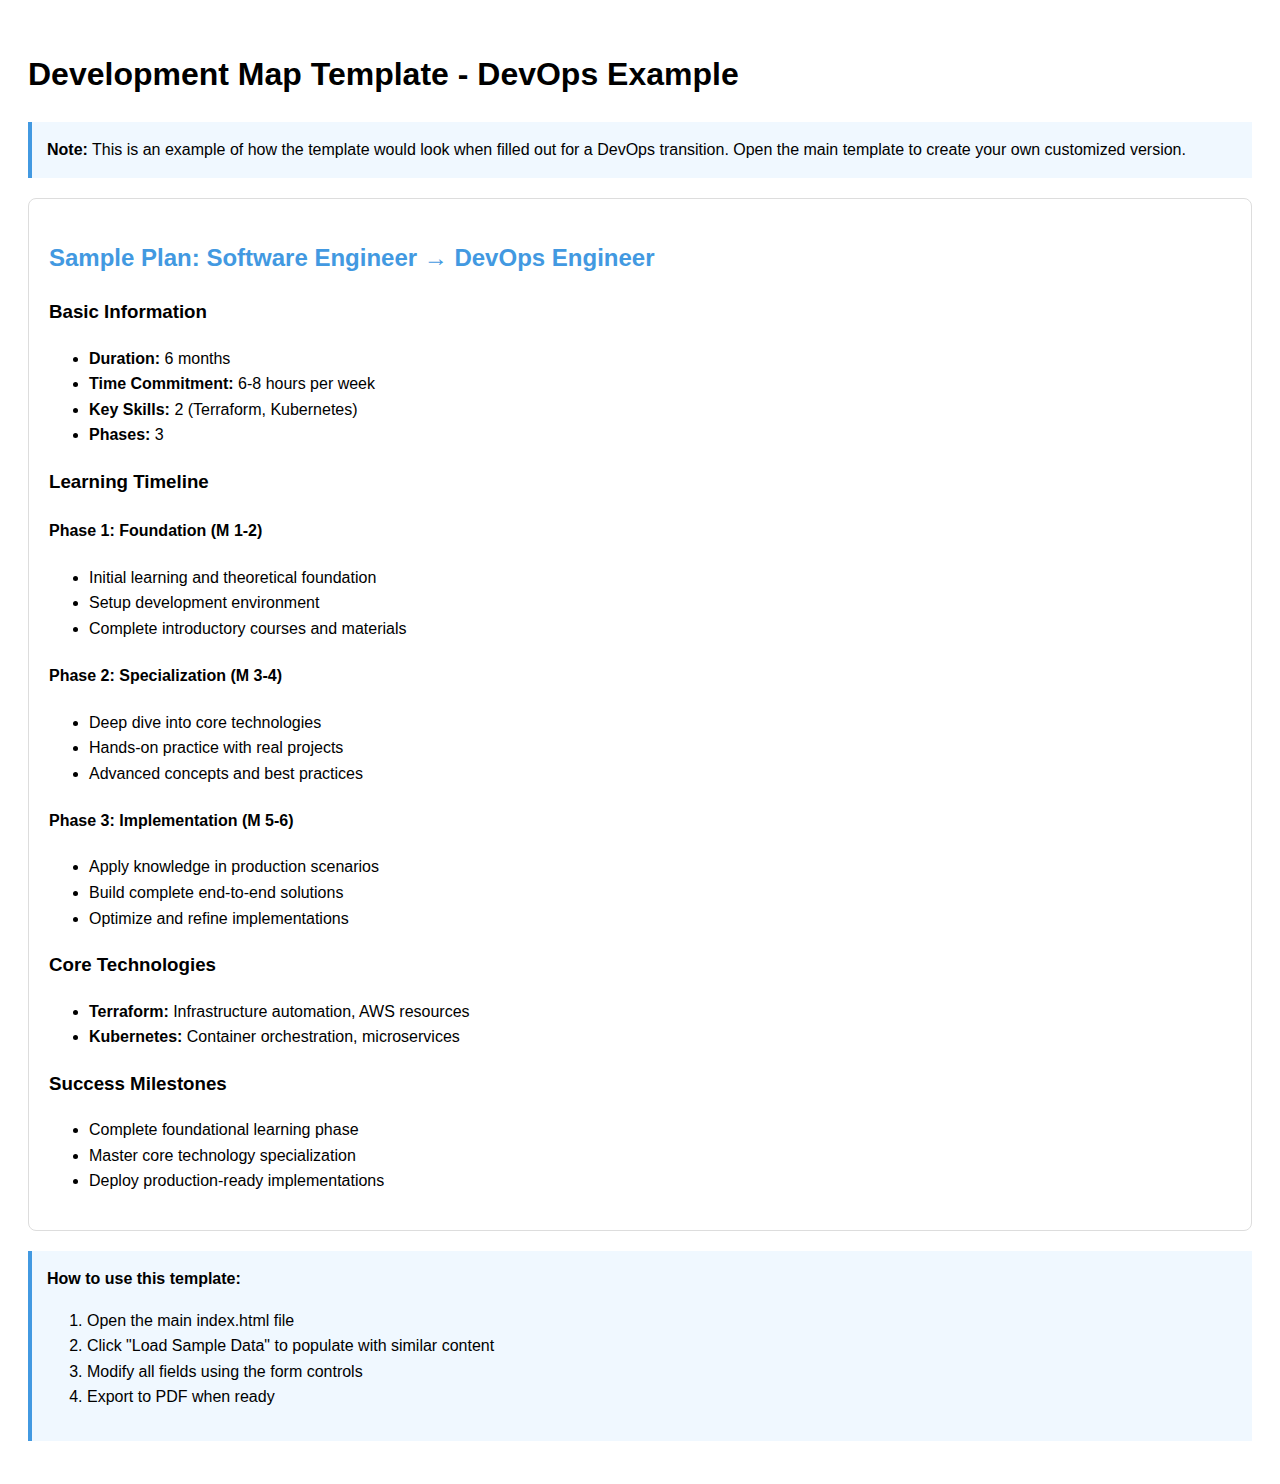
<file: examples/devops-example.html>
<!DOCTYPE html>
<html lang="en">
<head>
    <meta charset="UTF-8">
    <meta name="viewport" content="width=device-width, initial-scale=1.0">
    <title>DevOps Transition Example</title>
    <style>
        body { font-family: Arial, sans-serif; padding: 20px; line-height: 1.6; }
        .example { border: 1px solid #ddd; padding: 20px; margin: 20px 0; border-radius: 8px; }
        h2 { color: #4299e1; }
        .note { background: #f0f8ff; padding: 15px; border-left: 4px solid #4299e1; margin: 15px 0; }
    </style>
</head>
<body>
    <h1>Development Map Template - DevOps Example</h1>
    
    <div class="note">
        <strong>Note:</strong> This is an example of how the template would look when filled out for a DevOps transition. 
        Open the main template to create your own customized version.
    </div>

    <div class="example">
        <h2>Sample Plan: Software Engineer → DevOps Engineer</h2>
        
        <h3>Basic Information</h3>
        <ul>
            <li><strong>Duration:</strong> 6 months</li>
            <li><strong>Time Commitment:</strong> 6-8 hours per week</li>
            <li><strong>Key Skills:</strong> 2 (Terraform, Kubernetes)</li>
            <li><strong>Phases:</strong> 3</li>
        </ul>

        <h3>Learning Timeline</h3>
        
        <h4>Phase 1: Foundation (M 1-2)</h4>
        <ul>
            <li>Initial learning and theoretical foundation</li>
            <li>Setup development environment</li>
            <li>Complete introductory courses and materials</li>
        </ul>

        <h4>Phase 2: Specialization (M 3-4)</h4>
        <ul>
            <li>Deep dive into core technologies</li>
            <li>Hands-on practice with real projects</li>
            <li>Advanced concepts and best practices</li>
        </ul>

        <h4>Phase 3: Implementation (M 5-6)</h4>
        <ul>
            <li>Apply knowledge in production scenarios</li>
            <li>Build complete end-to-end solutions</li>
            <li>Optimize and refine implementations</li>
        </ul>

        <h3>Core Technologies</h3>
        <ul>
            <li><strong>Terraform:</strong> Infrastructure automation, AWS resources</li>
            <li><strong>Kubernetes:</strong> Container orchestration, microservices</li>
        </ul>

        <h3>Success Milestones</h3>
        <ul>
            <li>Complete foundational learning phase</li>
            <li>Master core technology specialization</li>
            <li>Deploy production-ready implementations</li>
        </ul>
    </div>

    <div class="note">
        <strong>How to use this template:</strong>
        <ol>
            <li>Open the main index.html file</li>
            <li>Click "Load Sample Data" to populate with similar content</li>
            <li>Modify all fields using the form controls</li>
            <li>Export to PDF when ready</li>
        </ol>
    </div>
</body>
</html>
</file>
